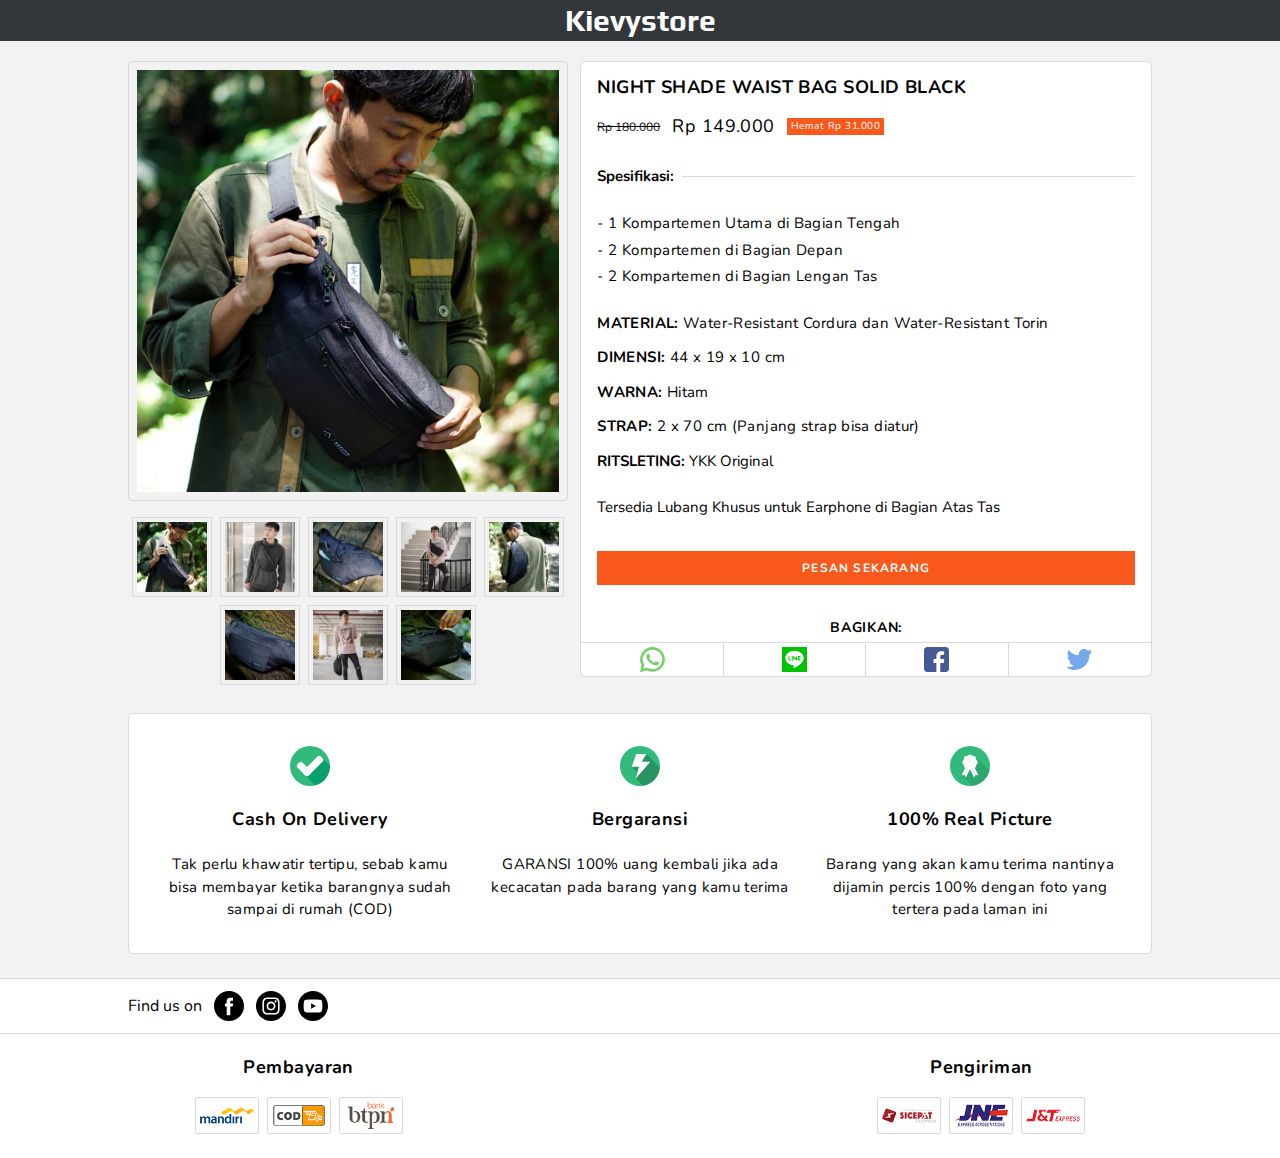
<file: beberes/index.html>
<!DOCTYPE html>
<html lang="en">

<head>
    <meta charset="UTF-8">
    <meta name="viewport" content="width=device-width, initial-scale=1.0">
    <title>Landing Page | Kievystore</title>
    <link rel="stylesheet" href="style.css">
    <link href="https://fonts.googleapis.com/css2?family=Play:wght@700&text=Kievystor&display=swap" rel="stylesheet">
    <link href="https://fonts.googleapis.com/css2?family=Nunito&display=swap" rel="stylesheet">
    <link href="https://fonts.googleapis.com/css2?family=Nunito:wght@700&display=swap" rel="stylesheet">
</head>

<body class="bg-kievy-body antialiased">

    <!-- Header -->

    <div class="bg-kievy-header text-center">
        <h1 class="text-white text-2xl font-header font-semibold leading-snug xl:text-3xl">
            Kievystore
        </h1>
    </div>

    <!-- Main Content -->

    <div class="mx-auto w-95 max-w-screen-lg mt-4 md:mt-5 md:flex">

        <!-- Photo -->

        <div class="md:w-43">

            <!-- Product Photo -->

            <div class="p-2 border rounded border-kievy-border relative">
                <div class="product-photo md:overflow-x-hidden">
                    <img class="object-contain" src="img/product/1.jpg">
                    <img class="lazy object-contain" data-src="img/product/2.jpg">
                    <img class="lazy object-contain" data-src="img/product/3.jpg">
                    <img class="lazy object-contain" data-src="img/product/4.jpg">
                    <img class="lazy object-contain" data-src="img/product/5.jpg">
                    <img class="lazy object-contain" data-src="img/product/6.jpg">
                    <img class="lazy object-contain" data-src="img/product/7.jpg">
                    <img class="lazy object-contain" data-src="img/product/8.jpg">
                </div>
            </div>

            <!-- Glider Dots -->

            <div class="dots space-x-2 mt-2 mb-6 md:hidden"></div>

            <!-- Thumbnail -->

            <div id="thumbnail" class="md:flex flex-wrap justify-center mt-3 hidden">

                <div class="w-16 lg:w-20 p-1 border border-kievy-border m-1">
                    <img class="cursor-pointer lazy" kambing="img/product/1.jpg" data-src="img/thumbnail/1.jpg">
                </div>

                <div class="w-16 lg:w-20 p-1 border border-kievy-border m-1">
                    <img class="cursor-pointer lazy" kambing="img/product/2.jpg" data-src="img/thumbnail/2.jpg">
                </div>

                <div class="w-16 lg:w-20 p-1 border border-kievy-border m-1">
                    <img class="cursor-pointer lazy" kambing="img/product/3.jpg" data-src="img/thumbnail/3.jpg">
                </div>

                <div class="w-16 lg:w-20 p-1 border border-kievy-border m-1">
                    <img class="cursor-pointer lazy" kambing="img/product/4.jpg" data-src="img/thumbnail/4.jpg">
                </div>

                <div class="w-16 lg:w-20 p-1 border border-kievy-border m-1">
                    <img class="cursor-pointer lazy" kambing="img/product/5.jpg" data-src="img/thumbnail/5.jpg">
                </div>

                <div class="w-16 lg:w-20 p-1 border border-kievy-border m-1">
                    <img class="cursor-pointer lazy" kambing="img/product/6.jpg" data-src="img/thumbnail/6.jpg">
                </div>

                <div class="w-16 lg:w-20 p-1 border border-kievy-border m-1">
                    <img class="cursor-pointer lazy" kambing="img/product/7.jpg" data-src="img/thumbnail/7.jpg">
                </div>

                <div class="w-16 lg:w-20 p-1 border border-kievy-border m-1">
                    <img class="cursor-pointer lazy" kambing="img/product/8.jpg" data-src="img/thumbnail/8.jpg">
                </div>

            </div>


        </div>

        <!-- Article -->

        <div class="md:w-57 md:pl-3">
            <div class="bg-white pt-3 px-4 border-t border-l border-r border-kievy-border rounded-t-md">

                <!-- Product Title -->

                <h2 class="font-bold xs:text-lg tracking-wide uppercase">Night Shade Waist Bag Solid Black</h2>

                <!-- Product Price -->

                <div class="flex items-center mt-3 space-x-3 mb-6">
                    <span class="text-12 line-through">Rp 180.000</span>
                    <span class="xs:text-lg xs:tracking-wide">Rp 149.000</span>
                    <span class="bg-kievy-cta text-white py-px px-1 text-10 tracking-wider">Hemat Rp 31.000</span>
                </div>

                <!-- Product Heading -->

                <div class="product-page__heading mb-6">
                    <span class="bg-white relative z-10 pr-2 font-bold text-15">
                        Spesifikasi:
                    </span>
                </div>

                <!-- Product Description -->

                <div class="mb-6">
                    <p class="text-sm xs:text-15 mb-1 tracking-wide">- 1 Kompartemen Utama di Bagian Tengah</p>
                    <p class="text-sm xs:text-15 mb-1 tracking-wide">- 2 Kompartemen di Bagian Depan</p>
                    <p class="text-sm xs:text-15 tracking-wide">- 2 Kompartemen di Bagian Lengan Tas</p>
                </div>

                <!-- Product Spesification -->

                <div class="mb-8">
                    <p class="text-sm xs:text-15 mb-3 tracking-wide"><b>MATERIAL:</b> Water-Resistant Cordura dan
                        Water-Resistant Torin</p>
                    <p class="text-sm xs:text-15 mb-3 tracking-wide"><b>DIMENSI:</b> 44 x 19 x 10 cm</p>
                    <p class="text-sm xs:text-15 mb-3 tracking-wide"><b>WARNA:</b> Hitam</p>
                    <p class="text-sm xs:text-15 mb-3 tracking-wide"><b>STRAP:</b> 2 x 70 cm (Panjang strap bisa
                        diatur)
                    </p>
                    <p class="text-sm xs:text-15 mb-6"><b>RITSLETING:</b> YKK Original</p>
                    <p class="text-sm xs:text-15">Tersedia Lubang Khusus untuk Earphone di Bagian Atas Tas</p>
                </div>

                <!-- Call To Action -->

                <button class="bg-kievy-cta text-white w-full text-center uppercase text-12
                font-bold py-2 border-none outline-none tracking-wider xs:tracking-widest hover:bg-kievy-header">

                    Pesan Sekarang

                </button>

            </div>

            <!-- Share Container -->

            <div class="bg-white border-b border-l border-r border-kievy-border pt-8 rounded-b-md">

                <h3 class="uppercase text-sm font-bold text-center tracking-wider mb-1">
                    Bagikan:
                </h3>

                <!-- Socmed Container -->

                <div class="flex flex-wrap border-t border-kievy-border">

                    <span class="w-1/4 flex border-r border-kievy-border justify-center p-1 hover:bg-kievy-border">
                        <a class="whatsapp" target="_blank"
                            href="https://api.whatsapp.com/send?text=NIGHT SHADE WAIST BAG SOLID BLACK #">
                            <svg enable-background="new 0 0 418.135 418.135" version="1.1" viewBox="0 0 418.14 418.14"
                                xml:space="preserve" xmlns="http://www.w3.org/2000/svg" height="25px" width="25px">
                                <g fill="#7AD06D">
                                    <path
                                        d="m198.93 0.242c-110.43 5.258-197.57 97.224-197.24 207.78 0.102 33.672 8.231 65.454 22.571 93.536l-22.017 106.87c-1.191 5.781 4.023 10.843 9.766 9.483l104.72-24.811c26.905 13.402 57.125 21.143 89.108 21.631 112.87 1.724 206.98-87.897 210.5-200.72 3.771-120.94-96.047-219.55-217.41-213.77zm124.96 321.96c-30.669 30.669-71.446 47.559-114.82 47.559-25.396 0-49.71-5.698-72.269-16.935l-14.584-7.265-64.206 15.212 13.515-65.607-7.185-14.07c-11.711-22.935-17.649-47.736-17.649-73.713 0-43.373 16.89-84.149 47.559-114.82 30.395-30.395 71.837-47.56 114.82-47.56 43.372 1e-3 84.147 16.891 114.82 47.559 30.669 30.669 47.559 71.445 47.56 114.82-1e-3 42.986-17.166 84.428-47.561 114.82z">
                                    </path>
                                    <path
                                        d="m309.71 252.35-40.169-11.534c-5.281-1.516-10.968-0.018-14.816 3.903l-9.823 10.008c-4.142 4.22-10.427 5.576-15.909 3.358-19.002-7.69-58.974-43.23-69.182-61.007-2.945-5.128-2.458-11.539 1.158-16.218l8.576-11.095c3.36-4.347 4.069-10.185 1.847-15.21l-16.9-38.223c-4.048-9.155-15.747-11.82-23.39-5.356-11.211 9.482-24.513 23.891-26.13 39.854-2.851 28.144 9.219 63.622 54.862 106.22 52.73 49.215 94.956 55.717 122.45 49.057 15.594-3.777 28.056-18.919 35.921-31.317 5.362-8.453 1.128-19.679-8.494-22.442z">
                                    </path>
                                </g>
                            </svg>
                        </a>
                    </span>

                    <span class="w-1/4 flex border-r border-kievy-border justify-center p-1 hover:bg-kievy-border">
                        <a class="line" target="_blank"
                            href="https://line.me/R/msg/text/?NIGHT SHADE WAIST BAG SOLID BLACK #">
                            <svg enable-background="new 0 0 455.731 455.731" version="1.1" viewBox="0 0 455.73 455.73"
                                xml:space="preserve" xmlns="http://www.w3.org/2000/svg" height="25px" width="25px">
                                <rect width="455.73" height="455.73" fill="#00C200"></rect>
                                <path
                                    d="m393.27 219.6c0.766-4.035 1.145-7.43 1.319-10.093 0.288-4.395-0.04-10.92-0.157-12.963-4.048-70.408-77.096-126.5-166.62-126.5-92.118 0-166.79 59.397-166.79 132.67 0 67.346 63.088 122.97 144.82 131.53 4.997 0.523 8.6 5.034 8.046 10.027l-3.48 31.322c-0.79 7.11 6.562 12.283 13.005 9.173 69.054-33.326 110.35-67.611 135-97.314 4.487-5.405 19.118-25.904 22.101-31.288 6.332-11.43 10.697-23.704 12.75-36.554z"
                                    fill="#fff"></path>
                                <path
                                    d="m136.1 229.59v-55.882c0-4.712-3.82-8.532-8.532-8.532s-8.532 3.82-8.532 8.532v64.414c0 4.712 3.82 8.532 8.532 8.532h34.127c4.712 0 8.532-3.82 8.532-8.532s-3.82-8.532-8.532-8.532h-25.595z"
                                    fill="#00C500"></path>
                                <path
                                    d="m188.73 246.65h-3.73c-3.682 0-6.667-2.985-6.667-6.667v-68.144c0-3.682 2.985-6.667 6.667-6.667h3.73c3.682 0 6.667 2.985 6.667 6.667v68.144c0 3.682-2.985 6.667-6.667 6.667z"
                                    fill="#00C500"></path>
                                <path
                                    d="m257.68 173.71v39.351s-34.073-44.443-34.593-45.027c-1.628-1.827-4.027-2.951-6.69-2.85-4.641 0.176-8.2 4.232-8.2 8.876v64.063c0 4.712 3.82 8.532 8.532 8.532s8.532-3.82 8.532-8.532v-39.112s34.591 44.83 35.099 45.312c1.509 1.428 3.536 2.312 5.773 2.332 4.738 0.043 8.611-4.148 8.611-8.886v-64.059c0-4.712-3.82-8.532-8.532-8.532-4.712 1e-3 -8.532 3.82-8.532 8.532z"
                                    fill="#00C500"></path>
                                <path
                                    d="m338.73 173.71c0-4.712-3.82-8.532-8.532-8.532h-34.127c-4.712 0-8.532 3.82-8.532 8.532v64.414c0 4.712 3.82 8.532 8.532 8.532h34.127c4.712 0 8.532-3.82 8.532-8.532s-3.82-8.532-8.532-8.532h-25.595v-15.144h25.595c4.712 0 8.532-3.82 8.532-8.532s-3.82-8.532-8.532-8.532h-25.595v-15.144h25.595c4.712 2e-3 8.532-3.818 8.532-8.53z"
                                    fill="#00C500"></path>
                            </svg>

                        </a>
                    </span>

                    <span class="w-1/4 flex border-r border-kievy-border justify-center p-1 hover:bg-kievy-border">
                        <a class="facebook" target="_blank" href="https://www.facebook.com/sharer/sharer.php?u=#">
                            <svg enable-background="new 0 0 408.788 408.788" version="1.1" viewBox="0 0 408.79 408.79"
                                xml:space="preserve" xmlns="http://www.w3.org/2000/svg" height="25px" width="25px">
                                <path
                                    d="m353.7 0h-298.61c-30.422 0-55.085 24.662-55.085 55.085v298.62c0 30.423 24.662 55.085 55.085 55.085h147.28l0.251-146.08h-37.951c-4.932 0-8.935-3.988-8.954-8.92l-0.182-47.087c-0.019-4.959 3.996-8.989 8.955-8.989h37.882v-45.498c0-52.8 32.247-81.55 79.348-81.55h38.65c4.945 0 8.955 4.009 8.955 8.955v39.704c0 4.944-4.007 8.952-8.95 8.955l-23.719 0.011c-25.615 0-30.575 12.172-30.575 30.035v39.389h56.285c5.363 0 9.524 4.683 8.892 10.009l-5.581 47.087c-0.534 4.506-4.355 7.901-8.892 7.901h-50.453l-0.251 146.08h87.631c30.422 0 55.084-24.662 55.084-55.084v-298.62c-1e-3 -30.423-24.663-55.085-55.086-55.085z"
                                    fill="#475993"></path>
                            </svg>
                        </a>
                    </span>

                    <span class="w-1/4 flex justify-center p-1 hover:bg-kievy-border">
                        <a class="twitter" target="_blank"
                            href="https://twitter.com/intent/tweet?text=NIGHT SHADE WAIST BAG SOLID BLACK #">
                            <svg enable-background="new 0 0 410.155 410.155" version="1.1" viewBox="0 0 410.16 410.16"
                                xml:space="preserve" xmlns="http://www.w3.org/2000/svg" height="25px" width="25px">
                                <path
                                    d="m403.63 74.18c-9.113 4.041-18.573 7.229-28.28 9.537 10.696-10.164 18.738-22.877 23.275-37.067 1.295-4.051-3.105-7.554-6.763-5.385-13.504 8.01-28.05 14.019-43.235 17.862-0.881 0.223-1.79 0.336-2.702 0.336-2.766 0-5.455-1.027-7.57-2.891-16.156-14.239-36.935-22.081-58.508-22.081-9.335 0-18.76 1.455-28.014 4.325-28.672 8.893-50.795 32.544-57.736 61.724-2.604 10.945-3.309 21.9-2.097 32.56 0.139 1.225-0.44 2.08-0.797 2.481-0.627 0.703-1.516 1.106-2.439 1.106-0.103 0-0.209-5e-3 -0.314-0.015-62.762-5.831-119.36-36.068-159.36-85.14-2.04-2.503-5.952-2.196-7.578 0.593-7.834 13.44-11.974 28.812-11.974 44.454 0 23.972 9.631 46.563 26.36 63.032-7.035-1.668-13.844-4.295-20.169-7.808-3.06-1.7-6.825 0.485-6.868 3.985-0.438 35.612 20.412 67.3 51.646 81.569-0.629 0.015-1.258 0.022-1.888 0.022-4.951 0-9.964-0.478-14.898-1.421-3.446-0.658-6.341 2.611-5.271 5.952 10.138 31.651 37.39 54.981 70.002 60.278-27.066 18.169-58.585 27.753-91.39 27.753l-10.227-6e-3c-3.151 0-5.816 2.054-6.619 5.106-0.791 3.006 0.666 6.177 3.353 7.74 36.966 21.513 79.131 32.883 121.96 32.883 37.485 0 72.549-7.439 104.22-22.109 29.033-13.449 54.689-32.674 76.255-57.141 20.09-22.792 35.8-49.103 46.692-78.201 10.383-27.737 15.871-57.333 15.871-85.589v-1.346c-1e-3 -4.537 2.051-8.806 5.631-11.712 13.585-11.03 25.415-24.014 35.16-38.591 2.573-3.849-1.485-8.673-5.719-6.795z"
                                    fill="#76A9EA"></path>
                            </svg>
                        </a>
                    </span>

                </div>
            </div>

        </div>

    </div>

    <!-- Feature -->

    <div class="bg-white mx-auto w-95 max-w-screen-lg mt-6 px-4 py-8 border border-kievy-border rounded-md 
        md:flex md:py-5">

        <div class="md:w-1/3 md:p-3">
            <div class="flex justify-center">
                <svg enable-background="new 0 0 507.2 507.2" version="1.1" viewBox="0 0 507.2 507.2"
                    xml:space="preserve" xmlns="http://www.w3.org/2000/svg" height="40px" width="40px">
                    <circle cx="253.6" cy="253.6" r="253.6" fill="#32BA7C"></circle>
                    <path d="m188.8 368 130.4 130.4c108-28.8 188-127.2 188-244.8v-7.2l-102.4-94.4-216 216z"
                        fill="#0AA06E">
                    </path>
                    <g fill="#fff">
                        <path
                            d="M260,310.4c11.2,11.2,11.2,30.4,0,41.6l-23.2,23.2c-11.2,11.2-30.4,11.2-41.6,0L93.6,272.8   c-11.2-11.2-11.2-30.4,0-41.6l23.2-23.2c11.2-11.2,30.4-11.2,41.6,0L260,310.4z">
                        </path>
                        <path
                            d="m348.8 133.6c11.2-11.2 30.4-11.2 41.6 0l23.2 23.2c11.2 11.2 11.2 30.4 0 41.6l-176 175.2c-11.2 11.2-30.4 11.2-41.6 0l-23.2-23.2c-11.2-11.2-11.2-30.4 0-41.6l176-175.2z">
                        </path>
                    </g>
                </svg>
            </div>
            <h3 class="text-center py-5 font-bold tracking-wide xs:text-lg">Cash On Delivery</h3>
            <p class="text-center text-sm tracking-wide xs:text-15">
                Tak perlu khawatir tertipu, sebab kamu bisa membayar ketika barangnya sudah sampai di rumah (COD)
            </p>
        </div>

        <div class="md:w-1/3 mt-8 md:mt-0 md:p-3">
            <div class="flex justify-center">
                <svg width="40px" height="40px" enable-background="new 0 0 512 512" viewBox="0 0 512 512"
                    xmlns="http://www.w3.org/2000/svg">
                    <path
                        d="m512 256c0 68.379-26.629 132.67-74.98 181.02-48.348 48.352-112.64 74.98-181.02 74.98s-132.67-26.629-181.02-74.98c-48.352-48.348-74.98-112.64-74.98-181.02s26.629-132.67 74.98-181.02c48.348-48.352 112.64-74.98 181.02-74.98s132.67 26.629 181.02 74.98c48.352 48.348 74.98 112.64 74.98 181.02z"
                        fill="#32BA7C"></path>
                    <path
                        d="m293.91 509.23c53.992-7.9688 103.81-32.918 143.11-72.211 43.344-43.344 69.219-99.504 74.113-159.93l-174.09-174.09-186.48 163.26 72.395 72-21.266 78.746z"
                        fill="rgba(0,0,0,.2)"></path>
                    <path d="m201.69 417 40.711-150.75h-91.84l57.129-163.26h129.35l-57.191 99.23h107.59z"
                        fill="#ffffff">
                    </path>
                </svg>
            </div>
            <h3 class="text-center py-5 font-bold tracking-wide xs:text-lg">Bergaransi</h3>
            <p class="text-center text-sm tracking-wide xs:text-15">
                GARANSI 100% uang kembali jika ada kecacatan pada barang yang kamu terima
            </p>
        </div>

        <div class="md:w-1/3 mt-8 md:mt-0 md:p-3">
            <div class="flex justify-center">
                <svg enable-background="new 0 0 384 384" version="1.1" viewBox="0 0 384 384" xml:space="preserve"
                    width="40px" height="40px">
                    <circle cx="192" cy="192" r="192" fill="#32BA7C"></circle>
                    <path
                        d="m226.6 96.31c-6.52 0-12.72-2.56-17.32-7.16-4.76-4.76-11.04-7.16-17.28-7.16s-12.52 2.4-17.28 7.16c-4.6 4.6-10.8 7.16-17.28 7.16h-0.04c-13.48 0-24.44 10.96-24.44 24.48 0 6.48-2.56 12.68-7.16 17.28-4.76 4.8-7.16 11.04-7.16 17.28 0 6.28 2.4 12.52 7.16 17.28 4.6 4.6 7.16 10.84 7.16 17.32 0 4.68 1.32 9 3.6 12.72 2.24 3.68 5.48 6.76 9.32 8.8l-34.52 70.32 101.11 101.11c80.982-8.586 146.9-67.515 165.94-144.9l-134.53-134.53c-4.44-4.439-10.52-7.159-17.28-7.159z"
                        enable-background="new" opacity=".1"></path>
                    <polygon points="186.87 211.22 231.41 302 245.13 277.85 207.48 201.11" fill="#ffffff"></polygon>
                    <g fill="#ffffff">
                        <polygon points="207.48 201.11 245.13 277.85 272.62 281.78 228.09 191"></polygon>
                        <polygon points="197.13 211.22 152.59 302 138.87 277.85 176.52 201.11"></polygon>
                    </g>
                    <polygon points="176.52 201.11 138.87 277.85 111.38 281.78 155.91 191" fill="#ffffff"></polygon>
                    <path
                        d="m258.19 138.07c-4.586-4.586-7.162-10.805-7.162-17.29v-1e-3c0-13.504-10.948-24.451-24.451-24.451h-1e-3c-6.484 0-12.704-2.576-17.29-7.161l-1e-3 -1e-3c-9.549-9.549-25.03-9.548-34.579 0-4.586 4.586-10.805 7.162-17.29 7.162h-1e-3c-13.504 0-24.451 10.947-24.451 24.451v1e-3c0 6.485-2.576 12.705-7.162 17.29h-1e-3c-9.549 9.549-9.549 25.031 0 34.58l1e-3 1e-3c4.586 4.586 7.162 10.805 7.162 17.29v1e-3c0 13.504 10.947 24.451 24.451 24.451h1e-3c6.484 0 12.704 2.576 17.29 7.162 9.549 9.549 25.03 9.549 34.579 0l1e-3 -1e-3c4.586-4.585 10.805-7.161 17.29-7.161h1e-3c13.504 0 24.451-10.947 24.451-24.451v-1e-3c0-6.485 2.576-12.704 7.162-17.29v-1e-3c9.55-9.548 9.549-25.03 0-34.58z"
                        fill="#ffffff"></path>
                </svg>
            </div>
            <h3 class="text-center py-5 font-bold tracking-wide xs:text-lg">100% Real Picture</h3>
            <p class="text-center text-sm tracking-wide xs:text-15">
                Barang yang akan kamu terima nantinya dijamin percis 100% dengan foto yang tertera pada laman ini
            </p>
        </div>
    </div>

    <!-- Footer -->

    <div class="bg-white mt-6 border-t border-b border-kievy-border">
        <div class="mx-auto w-95 max-w-screen-lg flex py-3 items-center">
            <p class="mr-3">Find us on</p>

            <!-- Socmed Icon -->

            <div class="flex space-x-3">
                <a href="#" class="social">
                    <svg enable-background="new 0 0 49.652 49.652" version="1.1" viewBox="0 0 49.652 49.652"
                        xml:space="preserve" xmlns="http://www.w3.org/2000/svg" width="30px" height="30px">
                        <path
                            d="m24.826 0c-13.689 0-24.826 11.137-24.826 24.826 0 13.688 11.137 24.826 24.826 24.826 13.688 0 24.826-11.138 24.826-24.826 0-13.689-11.136-24.826-24.826-24.826zm6.174 25.7h-4.039v14.396h-5.985v-14.396h-2.845v-5.088h2.845v-3.291c0-2.357 1.12-6.04 6.04-6.04l4.435 0.017v4.939h-3.219c-0.524 0-1.269 0.262-1.269 1.386v2.99h4.56l-0.523 5.087z">
                        </path>
                    </svg>
                </a>

                <a href="#" class="social">
                    <svg width="30px" height="30px" viewBox="0 0 512 512" xmlns="http://www.w3.org/2000/svg">
                        <path d="m305 256c0 27.062-21.938 49-49 49s-49-21.938-49-49 21.938-49 49-49 49 21.938 49 49z">
                        </path>
                        <path
                            d="m370.59 169.3c-2.3555-6.3828-6.1133-12.16-10.996-16.902-4.7422-4.8828-10.516-8.6406-16.902-10.996-5.1797-2.0117-12.961-4.4062-27.293-5.0586-15.504-0.70703-20.152-0.85938-59.402-0.85938-39.254 0-43.902 0.14844-59.402 0.85547-14.332 0.65625-22.117 3.0508-27.293 5.0625-6.3867 2.3555-12.164 6.1133-16.902 10.996-4.8828 4.7422-8.6406 10.516-11 16.902-2.0117 5.1797-4.4062 12.965-5.0586 27.297-0.70703 15.5-0.85938 20.148-0.85938 59.402 0 39.25 0.15234 43.898 0.85938 59.402 0.65234 14.332 3.0469 22.113 5.0586 27.293 2.3594 6.3867 6.1133 12.16 10.996 16.902 4.7422 4.8828 10.516 8.6406 16.902 10.996 5.1797 2.0156 12.965 4.4102 27.297 5.0625 15.5 0.70703 20.145 0.85547 59.398 0.85547 39.258 0 43.906-0.14844 59.402-0.85547 14.332-0.65234 22.117-3.0469 27.297-5.0625 12.82-4.9453 22.953-15.078 27.898-27.898 2.0117-5.1797 4.4062-12.961 5.0625-27.293 0.70703-15.504 0.85547-20.152 0.85547-59.402 0-39.254-0.14844-43.902-0.85547-59.402-0.65234-14.332-3.0469-22.117-5.0625-27.297zm-114.59 162.18c-41.691 0-75.488-33.793-75.488-75.484s33.797-75.484 75.488-75.484c41.688 0 75.484 33.793 75.484 75.484s-33.797 75.484-75.484 75.484zm78.469-136.31c-9.7422 0-17.641-7.8984-17.641-17.641s7.8984-17.641 17.641-17.641 17.641 7.8984 17.641 17.641c-0.003906 9.7422-7.8984 17.641-17.641 17.641z">
                        </path>
                        <path
                            d="m256 0c-141.36 0-256 114.64-256 256s114.64 256 256 256 256-114.64 256-256-114.64-256-256-256zm146.11 316.61c-0.71094 15.648-3.1992 26.332-6.832 35.684-7.6367 19.746-23.246 35.355-42.992 42.992-9.3477 3.6328-20.035 6.1172-35.68 6.832-15.676 0.71484-20.684 0.88672-60.605 0.88672-39.926 0-44.93-0.17188-60.609-0.88672-15.645-0.71484-26.332-3.1992-35.68-6.832-9.8125-3.6914-18.695-9.4766-26.039-16.957-7.4766-7.3398-13.262-16.227-16.953-26.035-3.6328-9.3477-6.1211-20.035-6.832-35.68-0.72266-15.68-0.89062-20.688-0.89062-60.609s0.16797-44.93 0.88672-60.605c0.71094-15.648 3.1953-26.332 6.8281-35.684 3.6914-9.8086 9.4805-18.695 16.961-26.035 7.3398-7.4805 16.227-13.266 26.035-16.957 9.3516-3.6328 20.035-6.1172 35.684-6.832 15.676-0.71484 20.684-0.88672 60.605-0.88672s44.93 0.17188 60.605 0.89062c15.648 0.71094 26.332 3.1953 35.684 6.8242 9.8086 3.6914 18.695 9.4805 26.039 16.961 7.4766 7.3438 13.266 16.227 16.953 26.035 3.6367 9.3516 6.1211 20.035 6.8359 35.684 0.71484 15.676 0.88281 20.684 0.88281 60.605s-0.16797 44.93-0.88672 60.605z">
                        </path>
                    </svg>
                </a>

                <a href="#" class="social">
                    <svg viewBox="0 0 512 512" xmlns="http://www.w3.org/2000/svg" width="30px" height="30px">
                        <path d="m224.11 303.96 83.273-47.961-83.273-47.961z"></path>
                        <path
                            d="m256 0c-141.36 0-256 114.64-256 256s114.64 256 256 256 256-114.64 256-256-114.64-256-256-256zm159.96 256.26s0 51.918-6.5859 76.953c-3.6914 13.703-14.496 24.508-28.199 28.195-25.035 6.5898-125.18 6.5898-125.18 6.5898s-99.879 0-125.18-6.8516c-13.703-3.6875-24.508-14.496-28.199-28.199-6.5898-24.77-6.5898-76.949-6.5898-76.949s0-51.914 6.5898-76.949c3.6875-13.703 14.758-24.773 28.199-28.461 25.035-6.5898 125.18-6.5898 125.18-6.5898s100.14 0 125.18 6.8516c13.703 3.6875 24.508 14.496 28.199 28.199 6.8516 25.035 6.5859 77.211 6.5859 77.211z">
                        </path>
                    </svg>
                </a>
            </div>
        </div>
    </div>

    <div class="bg-white">
        <div class="mx-auto w-95 max-w-screen-lg py-5 space-y-8 md:flex md:justify-between md:space-y-0">

            <!-- Payment -->

            <div class="md:w-1/3">

                <h3 class="text-center font-bold tracking-wide xs:text-lg mb-3">Pembayaran</h3>

                <div class="flex flex-wrap justify-center">

                    <span class="w-16 p-1 m-1 rounded-sm border border-kievy-border">
                        <img class="lazy" data-src="img/payment/Mandiri.png">
                    </span>

                    <span class="w-16 p-1 m-1 rounded-sm border border-kievy-border">
                        <img class="lazy" data-src="img/payment/COD.png">
                    </span>
                    

                    <span class="w-16 p-1 m-1 rounded-sm border border-kievy-border">
                        <img class="lazy" data-src="img/payment/BPTN.png">
                    </span>

                </div>
            </div>

            <!-- Shipment -->

            <div class="md:w-1/3">
                <h3 class="text-center font-bold tracking-wide xs:text-lg mb-3">Pengiriman</h3>

                <div class="flex flex-wrap justify-center">

                    <span class="w-16 p-1 m-1 rounded-sm border border-kievy-border">
                        <img class="lazy" data-src="img/shipment/SiCepat.png">
                    </span>

                    <span class="w-16 p-1 m-1 rounded-sm border border-kievy-border">
                        <img class="lazy" data-src="img/shipment/JNE.png">
                    </span>

                    
                    <span class="w-16 p-1 m-1 rounded-sm border border-kievy-border">
                        <img class="lazy" data-src="img/shipment/JNT.png">
                    </span>

                </div>
            </div>
        </div>
    </div>

    <!-- <script src="lazyload.js"></script>
    <script src="glider.js"></script>
    <script src="index.js"></script> -->
    
    <script src="script.js"></script>
</body>

</html>
</file>
<file: beberes/style.css>
.glider-contain{width:100%}.glider,.glider-contain{margin:0 auto;position:relative}.glider{overflow-y:hidden;-webkit-overflow-scrolling:touch;-ms-overflow-style:none}.glider,.glider-track{transform:translateZ(0)}.glider-track{width:100%;margin:0;padding:0;display:flex;z-index:1}.glider.draggable{cursor:-webkit-grab;cursor:grab}.glider.draggable,.glider.draggable .glider-slide img{-webkit-user-select:none;-moz-user-select:none;-ms-user-select:none;user-select:none}.glider.draggable .glider-slide img{pointer-events:none}.glider.drag{cursor:-webkit-grabbing;cursor:grabbing}.glider-slide{-webkit-user-select:none;-moz-user-select:none;-ms-user-select:none;user-select:none;justify-content:center;align-content:center;width:100%}.glider-slide img{max-width:100%}.glider::-webkit-scrollbar{opacity:0;height:0}.glider-next,.glider-prev{-webkit-user-select:none;-moz-user-select:none;-ms-user-select:none;user-select:none;position:absolute;outline:0;background:0 0;padding:0;z-index:2;font-size:40px;text-decoration:none;left:-23px;border:0;top:30%;cursor:pointer;color:#666;opacity:1;line-height:1;transition:opacity .5s cubic-bezier(.17,.67,.83,.67),color .5s cubic-bezier(.17,.67,.83,.67)}.glider-next:focus,.glider-next:hover,.glider-prev:focus,.glider-prev:hover{color:#a89cc8}.glider-next{right:-23px;left:auto}.glider-next.disabled,.glider-prev.disabled{opacity:.25;color:#666;cursor:default}.glider-slide{min-width:150px}.glider-hide{opacity:0}.glider-dots{display:flex;flex-wrap:wrap;justify-content:center;margin:0 auto}.glider-dot,.glider-dots{-webkit-user-select:none;-moz-user-select:none;-ms-user-select:none;user-select:none;padding:0}.glider-dot{background:0 0;border:0;outline:0;display:block;cursor:pointer;color:#ccc;border-radius:999px;background:#ccc;width:12px;height:12px}.glider-dot.active,.glider-dot:focus,.glider-dot:hover{background:#a89cc8;outline:0}@media(max-width:36em){.glider::-webkit-scrollbar{opacity:1;-webkit-appearance:none;width:7px;height:3px}.glider::-webkit-scrollbar-thumb{opacity:1;border-radius:99px;background-color:hsla(0,0%,61.2%,.25);box-shadow:0 0 1px hsla(0,0%,100%,.25)}}/*! normalize.css v8.0.1 | MIT License | github.com/necolas/normalize.css */html{line-height:1.15;-webkit-text-size-adjust:100%}body{margin:0}h1{font-size:2em;margin:.67em 0}a{background-color:transparent}b{font-weight:bolder}img{border-style:none}button{font-family:inherit;font-size:100%;line-height:1.15;margin:0;overflow:visible;text-transform:none;-webkit-appearance:button}button::-moz-focus-inner{border-style:none;padding:0}button:-moz-focusring{outline:1px dotted ButtonText}[hidden]{display:none}h1,h2,h3,p{margin:0}button{background-color:transparent;background-image:none}button:focus{outline:1px dotted;outline:5px auto -webkit-focus-ring-color}html{font-family:Nunito,sans-serif;line-height:1.5}*,:after,:before{box-sizing:border-box;border:0 solid #e2e8f0}img{border-style:solid}button{cursor:pointer}h1,h2,h3{font-size:inherit;font-weight:inherit}a{text-decoration:inherit}a,button{color:inherit}button{padding:0;line-height:inherit}img,svg{display:block;vertical-align:middle}img{max-width:100%;height:auto}.space-x-2>:not(template)~:not(template){--space-x-reverse:0;margin-right:calc(.5rem*var(--space-x-reverse));margin-left:calc(.5rem*(1 - var(--space-x-reverse)))}.space-x-3>:not(template)~:not(template){--space-x-reverse:0;margin-right:calc(.75rem*var(--space-x-reverse));margin-left:calc(.75rem*(1 - var(--space-x-reverse)))}.space-y-8>:not(template)~:not(template){--space-y-reverse:0;margin-top:calc(2rem*(1 - var(--space-y-reverse)));margin-bottom:calc(2rem*var(--space-y-reverse))}.bg-kievy-header{--bg-opacity:1;background-color:#33363b;background-color:rgba(51,54,59,var(--bg-opacity))}.bg-kievy-body{--bg-opacity:1;background-color:#f2f2f2;background-color:rgba(242,242,242,var(--bg-opacity))}.bg-kievy-cta{--bg-opacity:1;background-color:#fa591d;background-color:rgba(250,89,29,var(--bg-opacity))}.bg-white{--bg-opacity:1;background-color:#fff;background-color:rgba(255,255,255,var(--bg-opacity))}.hover\:bg-kievy-header:hover{--bg-opacity:1;background-color:#33363b;background-color:rgba(51,54,59,var(--bg-opacity))}.hover\:bg-kievy-border:hover{--bg-opacity:1;background-color:#dadada;background-color:rgba(218,218,218,var(--bg-opacity))}.border-kievy-border{--border-opacity:1;border-color:#dadada;border-color:rgba(218,218,218,var(--border-opacity))}.rounded-sm{border-radius:.125rem}.rounded{border-radius:.25rem}.rounded-md{border-radius:.375rem}.rounded-t-md{border-top-left-radius:.375rem;border-top-right-radius:.375rem}.rounded-b-md{border-bottom-right-radius:.375rem;border-bottom-left-radius:.375rem}.border-none{border-style:none}.border{border-width:1px}.border-t{border-top-width:1px}.border-r{border-right-width:1px}.border-b{border-bottom-width:1px}.border-l{border-left-width:1px}.cursor-pointer{cursor:pointer}.flex{display:flex}.hidden{display:none}.flex-wrap{flex-wrap:wrap}.items-center{align-items:center}.justify-center{justify-content:center}.font-header{font-family:Play,sans-serif}.font-semibold{font-weight:600}.font-bold{font-weight:700}.text-10{font-size:10px}.text-12{font-size:12px}.text-15{font-size:15px}.text-sm{font-size:.875rem}.text-2xl{font-size:1.5rem}.leading-snug{line-height:1.375}.m-1{margin:.25rem}.mx-auto{margin-left:auto;margin-right:auto}.mb-1{margin-bottom:.25rem}.mt-2{margin-top:.5rem}.mt-3{margin-top:.75rem}.mr-3{margin-right:.75rem}.mb-3{margin-bottom:.75rem}.mt-4{margin-top:1rem}.mt-6{margin-top:1.5rem}.mb-6{margin-bottom:1.5rem}.mt-8{margin-top:2rem}.mb-8{margin-bottom:2rem}.max-w-screen-lg{max-width:1024px}.object-contain{-o-object-fit:contain;object-fit:contain}.opacity-75{opacity:.75}.outline-none{outline:2px solid transparent;outline-offset:2px}.p-1{padding:.25rem}.p-2{padding:.5rem}.px-1{padding-left:.25rem;padding-right:.25rem}.py-2{padding-top:.5rem;padding-bottom:.5rem}.py-3{padding-top:.75rem;padding-bottom:.75rem}.px-4{padding-left:1rem;padding-right:1rem}.py-5{padding-top:1.25rem;padding-bottom:1.25rem}.py-8{padding-top:2rem;padding-bottom:2rem}.py-px{padding-top:1px;padding-bottom:1px}.pr-2{padding-right:.5rem}.pt-3{padding-top:.75rem}.pt-8{padding-top:2rem}.relative{position:relative}.text-center{text-align:center}.text-white{--text-opacity:1;color:#fff;color:rgba(255,255,255,var(--text-opacity))}.uppercase{text-transform:uppercase}.line-through{text-decoration:line-through}.antialiased{-webkit-font-smoothing:antialiased;-moz-osx-font-smoothing:grayscale}.tracking-wide{letter-spacing:.025em}.tracking-wider{letter-spacing:.05em}.w-16{width:4rem}.w-95{width:95%}.w-1\/4{width:25%}.w-full{width:100%}.z-10{z-index:10}@-webkit-keyframes spin{to{transform:rotate(1turn)}}@keyframes spin{to{transform:rotate(1turn)}}@-webkit-keyframes ping{75%,to{transform:scale(2);opacity:0}}@keyframes ping{75%,to{transform:scale(2);opacity:0}}@-webkit-keyframes pulse{50%{opacity:.5}}@keyframes pulse{50%{opacity:.5}}@-webkit-keyframes bounce{0%,to{transform:translateY(-25%);-webkit-animation-timing-function:cubic-bezier(.8,0,1,1);animation-timing-function:cubic-bezier(.8,0,1,1)}50%{transform:none;-webkit-animation-timing-function:cubic-bezier(0,0,.2,1);animation-timing-function:cubic-bezier(0,0,.2,1)}}@keyframes bounce{0%,to{transform:translateY(-25%);-webkit-animation-timing-function:cubic-bezier(.8,0,1,1);animation-timing-function:cubic-bezier(.8,0,1,1)}50%{transform:none;-webkit-animation-timing-function:cubic-bezier(0,0,.2,1);animation-timing-function:cubic-bezier(0,0,.2,1)}}.product-page__heading{position:relative}.product-page__heading:after{content:"";position:absolute;top:50%;left:0;width:100%;height:1px;background-color:#dadada}@media (min-width:360px){.xs\:text-15{font-size:15px}.xs\:text-lg{font-size:1.125rem}.xs\:tracking-wide{letter-spacing:.025em}.xs\:tracking-widest{letter-spacing:.1em}}@media (min-width:768px){.md\:space-y-0>:not(template)~:not(template){--space-y-reverse:0;margin-top:calc(0px*(1 - var(--space-y-reverse)));margin-bottom:calc(0px*var(--space-y-reverse))}.md\:flex{display:flex}.md\:hidden{display:none}.md\:justify-between{justify-content:space-between}.md\:mt-0{margin-top:0}.md\:mt-5{margin-top:1.25rem}.md\:overflow-x-hidden{overflow-x:hidden}.md\:p-3{padding:.75rem}.md\:py-5{padding-top:1.25rem;padding-bottom:1.25rem}.md\:pl-3{padding-left:.75rem}.md\:w-43{width:43%}.md\:w-57{width:57%}.md\:w-1\/3{width:33.333333%}}@media (min-width:1024px){.lg\:w-20{width:5rem}}@media (min-width:1280px){.xl\:text-3xl{font-size:1.875rem}}
</file>
